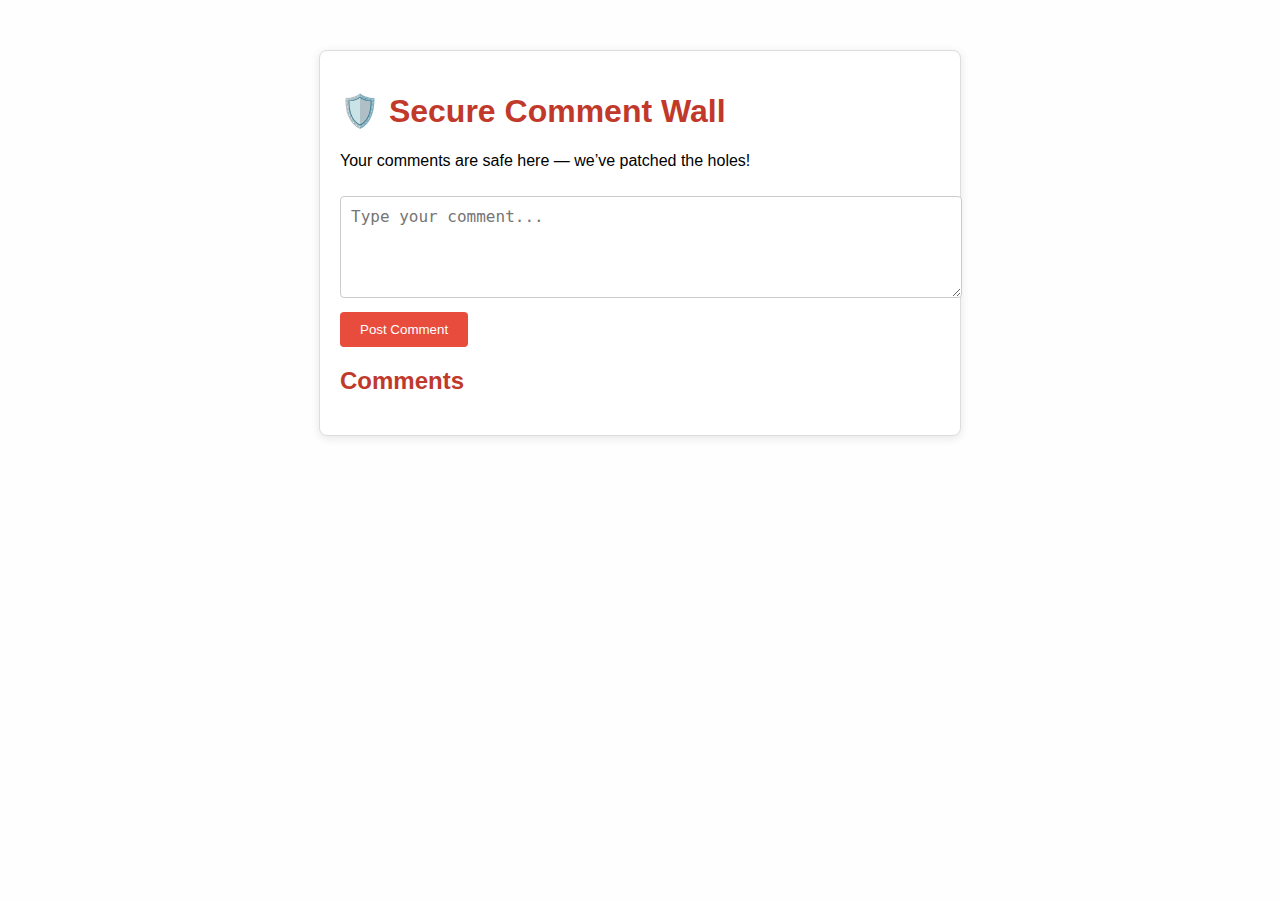
<file: secure/index.html>
<!-- secure/index.html -->
<!DOCTYPE html>
<html lang="en">
<head>
  <meta charset="UTF-8" />
  <meta name="viewport" content="width=device-width, initial-scale=1.0" />
  <title>Secure Comment Wall</title>
  <link rel="stylesheet" href="style.css" />

  <!-- CSP: Block inline scripts to prevent XSS -->
  <meta http-equiv="Content-Security-Policy" content="default-src 'self'; script-src 'self';">
</head>
<body>
  <div class="container">
    <h1>🛡️ Secure Comment Wall</h1>
    <p>Your comments are safe here — we’ve patched the holes!</p>

    <textarea id="commentInput" placeholder="Type your comment..."></textarea>
    <button id="submitBtn">Post Comment</button>

    <div class="comments">
      <h2>Comments</h2>
      <ul id="commentList"></ul>
    </div>
  </div>

  <script src="app-secure.js"></script>
</body>
</html>
</file>
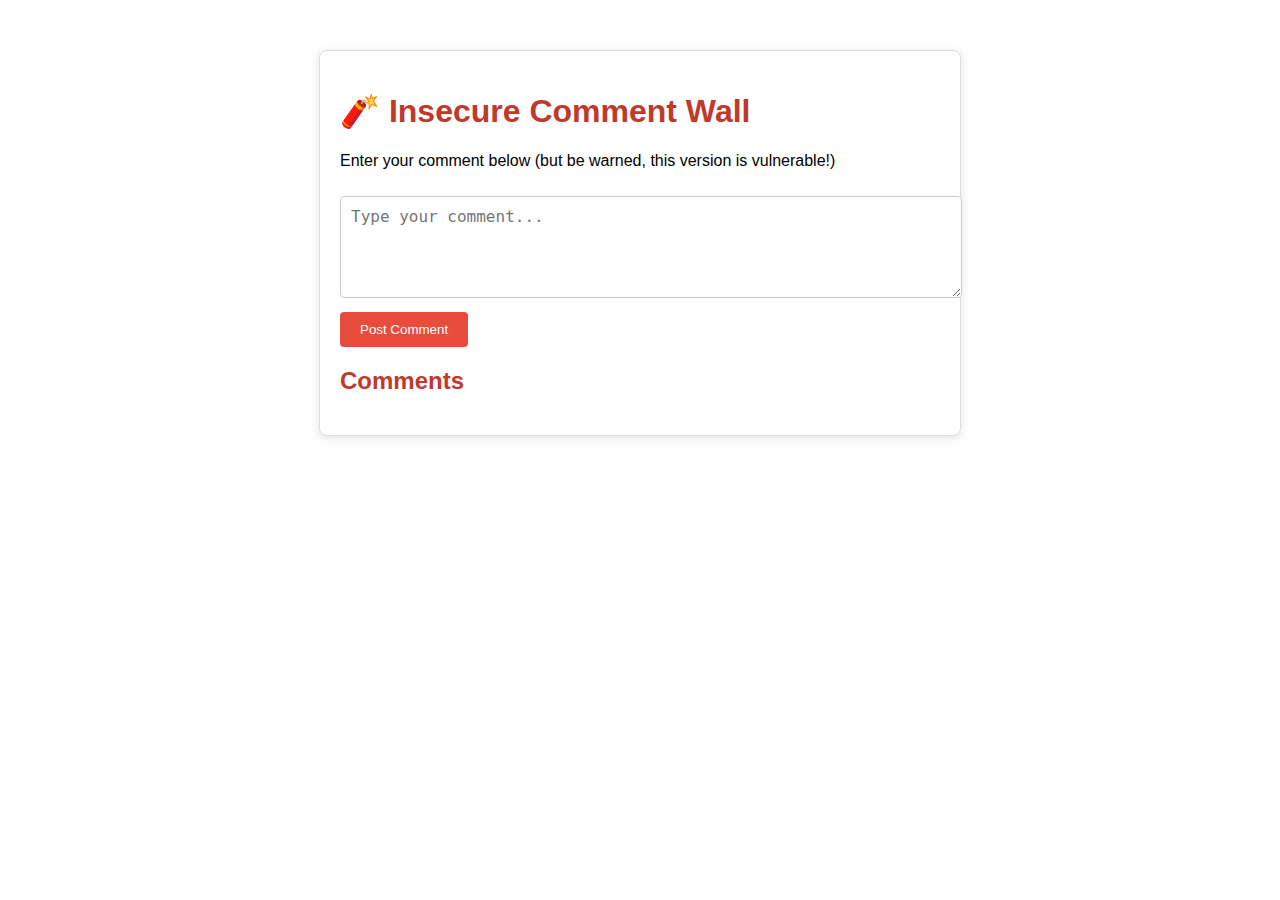
<file: vulnarable/index.html>
<!-- index.html -->
<!DOCTYPE html>
<html lang="en">
<head>
  <meta charset="UTF-8">
  <meta name="viewport" content="width=device-width, initial-scale=1.0">
  <title>Vulnerable Comment App</title>
  <link rel="stylesheet" href="style.css">
</head>
<body>
  <div class="container">
    <h1>🧨 Insecure Comment Wall</h1>
    <p>Enter your comment below (but be warned, this version is vulnerable!)</p>

    <textarea id="commentInput" placeholder="Type your comment..."></textarea>
    <button onclick="submitComment()">Post Comment</button>

    <div class="comments">
      <h2>Comments</h2>
      <ul id="commentList"></ul>
    </div>
  </div>

  <script src="app-vulnerable.js"></script>
</body>
</html>
</file>
<file: secure/style.css>
/* style.css */
/* Styling to make the vulnerable comment system look decent */

body {
  font-family: Arial, sans-serif;
  background-color: #fefefe;
  margin: 0;
  padding: 0;
}

.container {
  max-width: 600px;
  margin: 50px auto;
  padding: 20px;
  border: 1px solid #ddd;
  border-radius: 8px;
  background-color: #fff;
  box-shadow: 0 2px 10px rgba(0,0,0,0.1);
}

h1, h2 {
  color: #c0392b;
}

textarea {
  width: 100%;
  height: 80px;
  padding: 10px;
  margin: 10px 0;
  border: 1px solid #ccc;
  border-radius: 4px;
  font-size: 1rem;
}

button {
  padding: 10px 20px;
  background-color: #e74c3c;
  color: white;
  border: none;
  border-radius: 4px;
  cursor: pointer;
}

button:hover {
  background-color: #c0392b;
}

ul {
  list-style-type: none;
  padding: 0;
}

li {
  background-color: #f9f9f9;
  padding: 10px;
  margin-bottom: 10px;
  border: 1px solid #eee;
  border-radius: 4px;
}
</file>
<file: vulnarable/style.css>
/* style.css */
/* Styling to make the vulnerable comment system look decent */

body {
  font-family: Arial, sans-serif;
  background-color: #fefefe;
  margin: 0;
  padding: 0;
}

.container {
  max-width: 600px;
  margin: 50px auto;
  padding: 20px;
  border: 1px solid #ddd;
  border-radius: 8px;
  background-color: #fff;
  box-shadow: 0 2px 10px rgba(0,0,0,0.1);
}

h1, h2 {
  color: #c0392b;
}

textarea {
  width: 100%;
  height: 80px;
  padding: 10px;
  margin: 10px 0;
  border: 1px solid #ccc;
  border-radius: 4px;
  font-size: 1rem;
}

button {
  padding: 10px 20px;
  background-color: #e74c3c;
  color: white;
  border: none;
  border-radius: 4px;
  cursor: pointer;
}

button:hover {
  background-color: #c0392b;
}

ul {
  list-style-type: none;
  padding: 0;
}

li {
  background-color: #f9f9f9;
  padding: 10px;
  margin-bottom: 10px;
  border: 1px solid #eee;
  border-radius: 4px;
}
</file>
